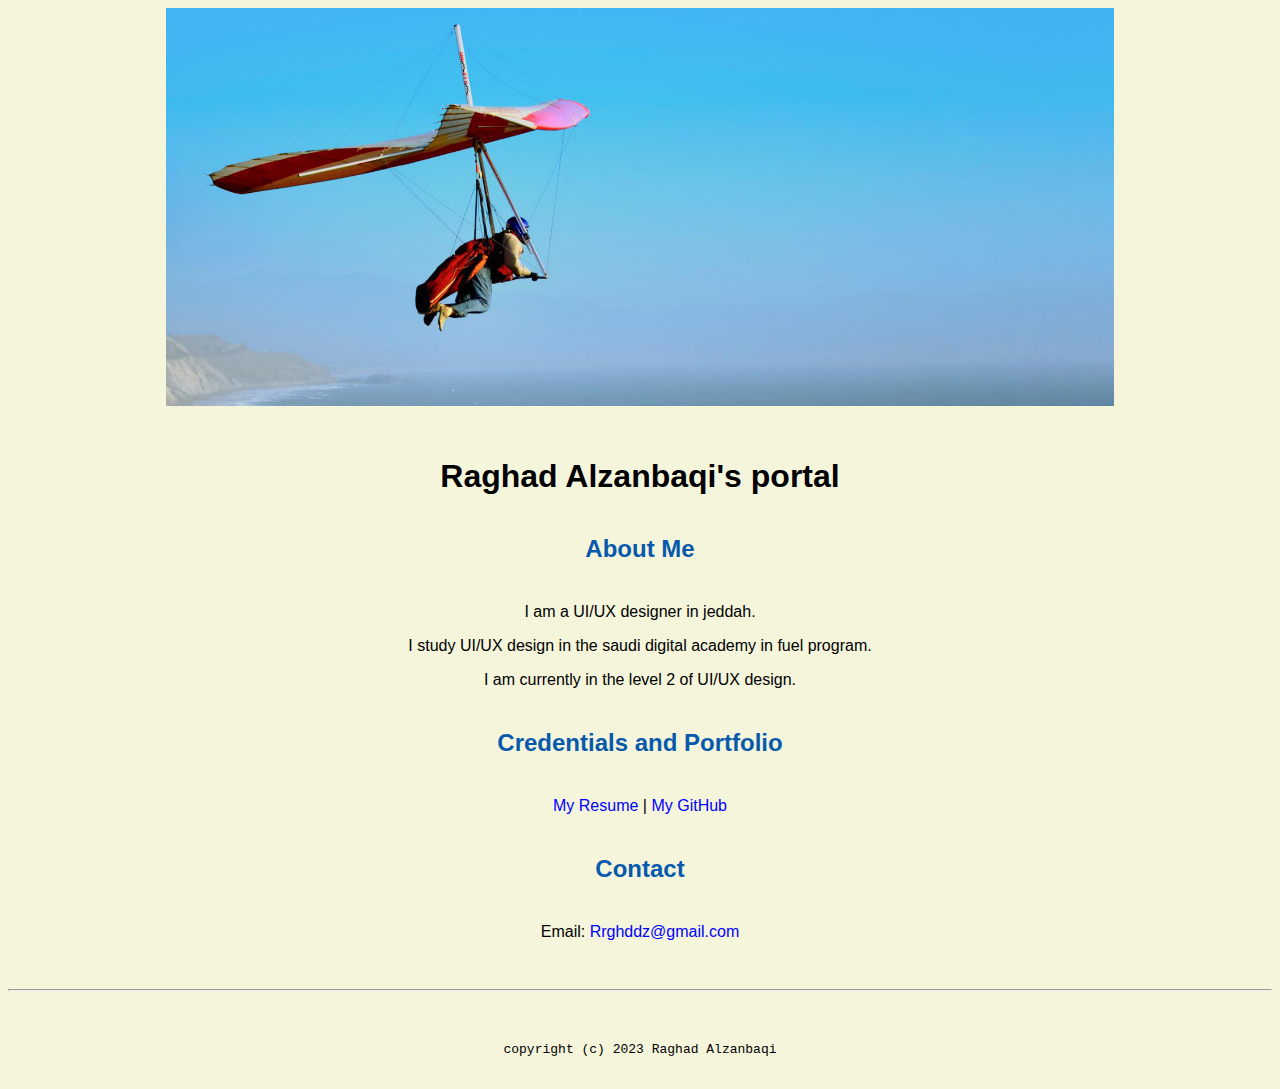
<file: index.html>
<!doctype html>

<!-- this is a comment for human! -->

<html lang="en">

  <header>
   <title>Raghad Alzanbaqi's portal</title>
   <link rel="stylesheet"href="css/master.css">
   <link rel="Favicon.ico"type="image/x-icon">
   <link rel="sortcut" href="favicon.ico" type="image/x-icon">
   <meta name="viweport" content="width=device-width,initial-scale=1, shrink-to-fit=no">
   <meta name="name"content="Raghd Alzanbaqi's portal">
  </header>

  <body>
    <img src="images/banner.jpg"width="75%"alt="banner">
   <h1>Raghad Alzanbaqi's portal</h1>
   <h2>About Me</h2>
   <p> I am a UI/UX designer in jeddah.</p>
   <p>I study UI/UX design in the saudi digital academy in fuel program. </p>
   <p> I am currently in the level 2 of UI/UX design.</p>
  <h2>Credentials and Portfolio</h2>
  <p><a href="Resume.html"> My Resume</a> |<a href="https://github.com/raghadDZ"> My GitHub</a></P>
      <h2>Contact</h2>

<p>Email: <a href="mailto:rraghddz@gmail.com">Rrghddz@gmail.com</a></p>
    </body>

  <footer>
   <hr>
   <code>copyright (c) 2023 Raghad Alzanbaqi</code>
  </footer>

</html>
</file>
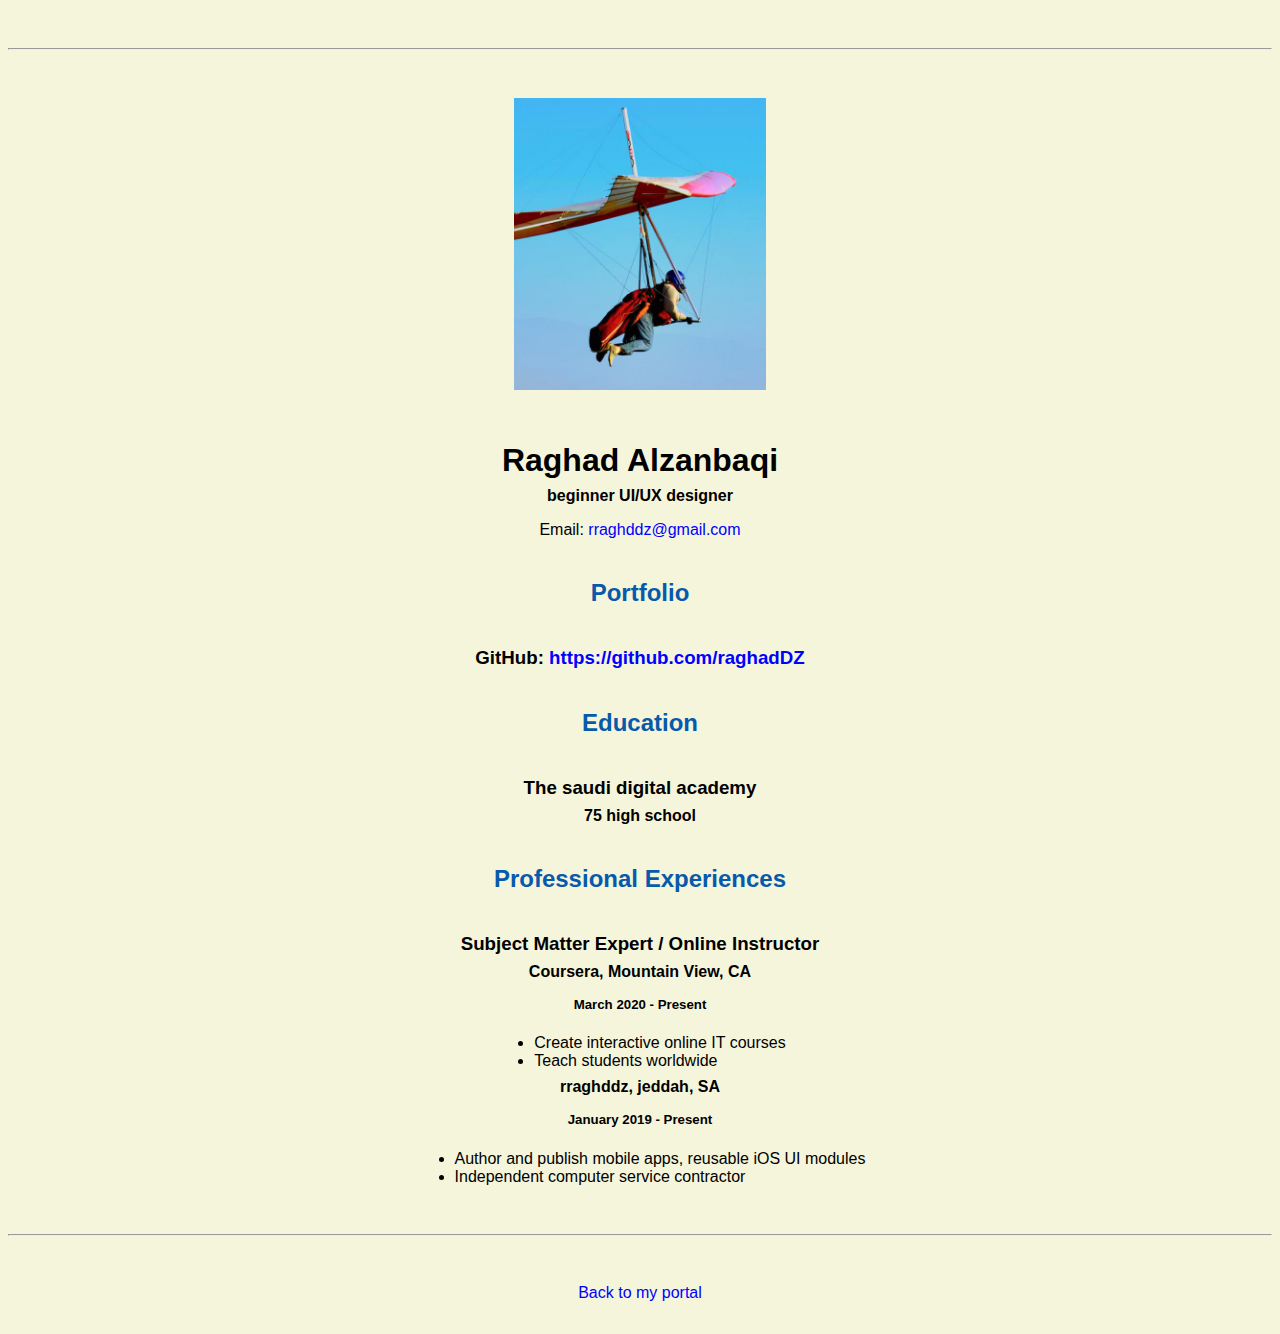
<file: resume.html>
<!doctype html>

<!-- this is a comment for human! -->

<html lang="en">

  <header>
    <title>Raghad Alzanbaqi's Resume</title>
    <link rel="stylesheet"href="css/master.css">
    <link rel="Favicon.ico"type="image/x-icon">
    <link rel="sortcut" href="favicon.ico" type="image/x-icon">
    <meta name="viweport" content="width=device-width,initial-scale=1, shrink-to-fit=no">
    <meta name="name"content="Raghd Alzanbaqi's portal">
  </header>

  <body>
    <hr>

    <img src="images/headshot.jpg" alt="Raghad Alzanbaqi's headshot" width="20%">

    <h1>Raghad Alzanbaqi</h1>
    <h4>beginner UI/UX designer</h4>

    <p>Email: <a href="mailto:rraghddz@gmail.com" target="_blank">rraghddz@gmail.com</a></p>
    <!-- don't post physical address, personal phone number or other personal information on the web! -->

    <h2>Portfolio</h2>
      <h3>GitHub: <a href="https://github.com/raghadDZ" target="_blank">https://github.com/raghadDZ</a></h3>

    <h2>Education</h2>

    <h3>The saudi digital academy</h3>
    <h4>75 high school</h4>

    <h2>Professional Experiences</h2>

    <h3>Subject Matter Expert / Online Instructor</h3>
    <h4>Coursera, Mountain View, CA</h4>
    <h5>March 2020 - Present</h5>
      <ul>
        <li>Create interactive online IT courses</li>
        <li>Teach students worldwide</li>
      </ul>

    <h4>rraghddz, jeddah, SA</h4>
    <h5>January 2019 - Present</h5>
      <ul>
        <li>Author and publish mobile apps, reusable iOS UI modules</li>
        <li>Independent computer service contractor</li>
      </ul>
  </body>

  <footer>
  <hr>
  <p><a href="index.html">Back to my portal</a><p>
  </footer>

</html>
</file>
<file: css/master.css>
/* Cascading stylesheet for the website */

/* Text inside these asterisks and slashes are comments for human */

  a {
  color: blue; /* set the text color to blue here */
    text-decoration: none; /* This means we do not want hyperlinks to be underlined */
  }

  a:hover {
  color: red; /* set the text color to red here */
    text-decoration: none; /* This means we do not want hyperlinks to be underlined */
  }

  body {
  background-color:beige; /* set the background color here */
  color:black; /* set the text color to black here */
font-family: Arial, Helvetica,sans-serif; /* set the font here */
    text-align: center;/* set the text alignment here */
   }

  footer {
    margin-top: 2rem;
    margin-bottom: 2rem;
  }

  h1 {
    margin-bottom: 0.5rem;
    margin-top: 3rem;
   }

  h2 {
    color:#075AAB; /* set the text color of to #075AAB here */
    /* set both the bottom margin and top margin to 2.5rem here */
    margin-bottom: 2.5rem;
    margin-top: 2.5rem;
   }

  h3 {
    margin-bottom: 0;
    margin-top: 2rem;
  }

  h4 {
    margin-bottom: 1rem;
    margin-top: 0.5rem;
  }

  h5 {
    margin-top: 0.5rem;
  }

  hr {
    margin-bottom: 3rem;
    margin-top: 3rem;
  }

  /* this controls how the bullet points in the resume page looks */
  ul {
    display: table;
    margin: 0 auto;
    text-align: left;
  }
</file>
